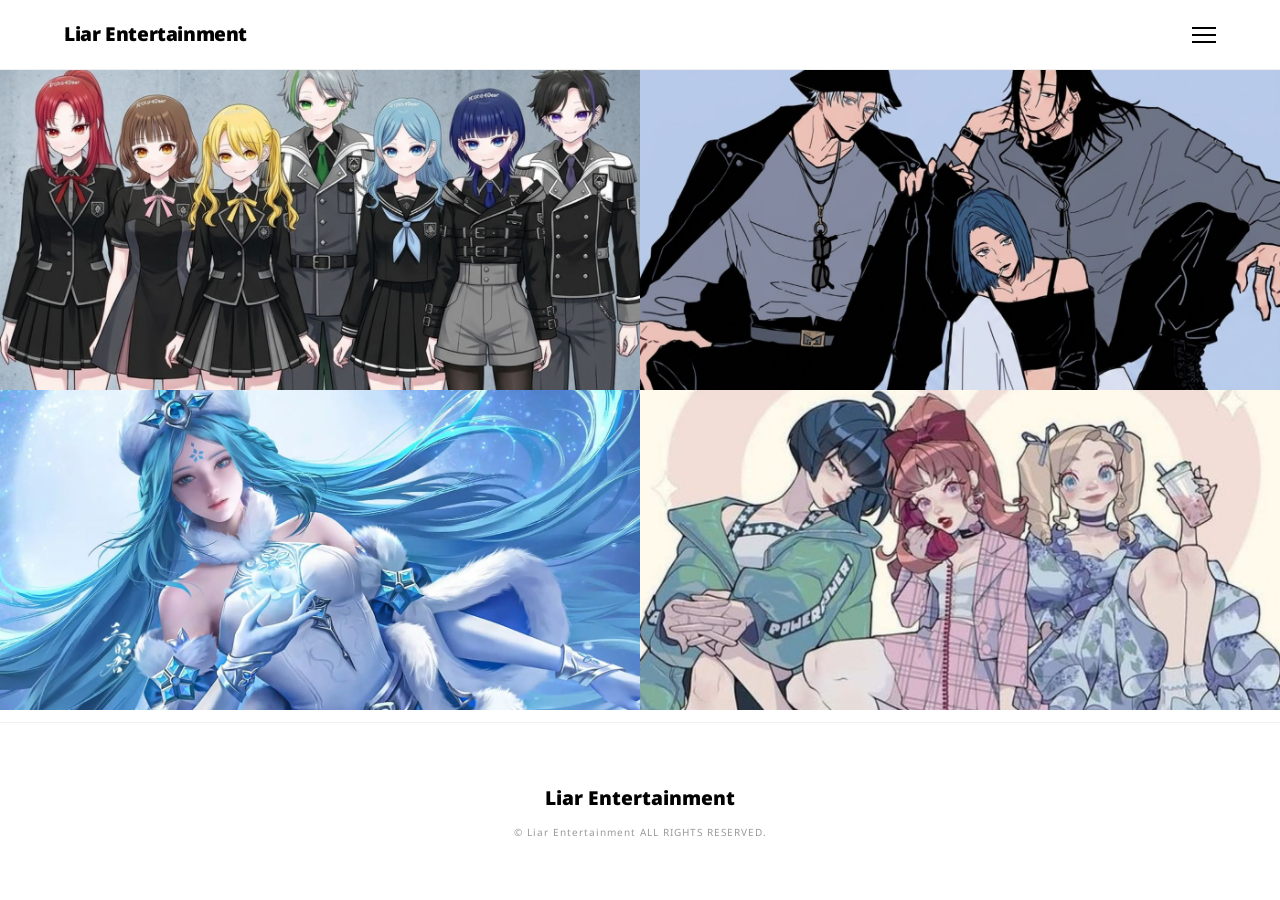
<file: index.html>
<!DOCTYPE html>
<html lang="ja">
<head>
    <meta charset="UTF-8"><meta name="viewport" content="width=device-width, initial-scale=1.0">
    <title>Liar Entertainment | Official</title>
    <link rel="stylesheet" href="style.css">
</head>
<body class="theme-index">
    <header>
        <a href="index.html" class="logo">Liar Entertainment</a>
        <div class="menu-trigger" id="menu-btn" onclick="toggleMenu()"><span></span><span></span><span></span></div>
    </header>

    <nav class="nav-overlay" id="nav-menu">
        <span class="nav-label">ARTIST LIST</span>
        <ul></ul>
    </nav>

    <main>
        <section id="index-artists" class="index-grid"></section>
    </main>

    <footer></footer>

    <script src="common.js"></script>
    <script src="data/god7ike.js"></script>
    <script src="data/lcr.js"></script>
    <script src="data/hayul.js"></script>
    <script src="data/v3.js"></script>
    <script>
        const grid = document.getElementById('index-artists');
        grid.innerHTML = Object.keys(allGroups).map(id => `
            <a href="artist.html?id=${id}" class="index-artist-box">
                <img src="${allGroups[id].banner}" alt="${allGroups[id].name}">
                <div class="index-artist-hover"><span class="index-hover-name">${allGroups[id].name}</span></div>
            </a>
        `).join('');
    </script>
</body>
</html>
</file>
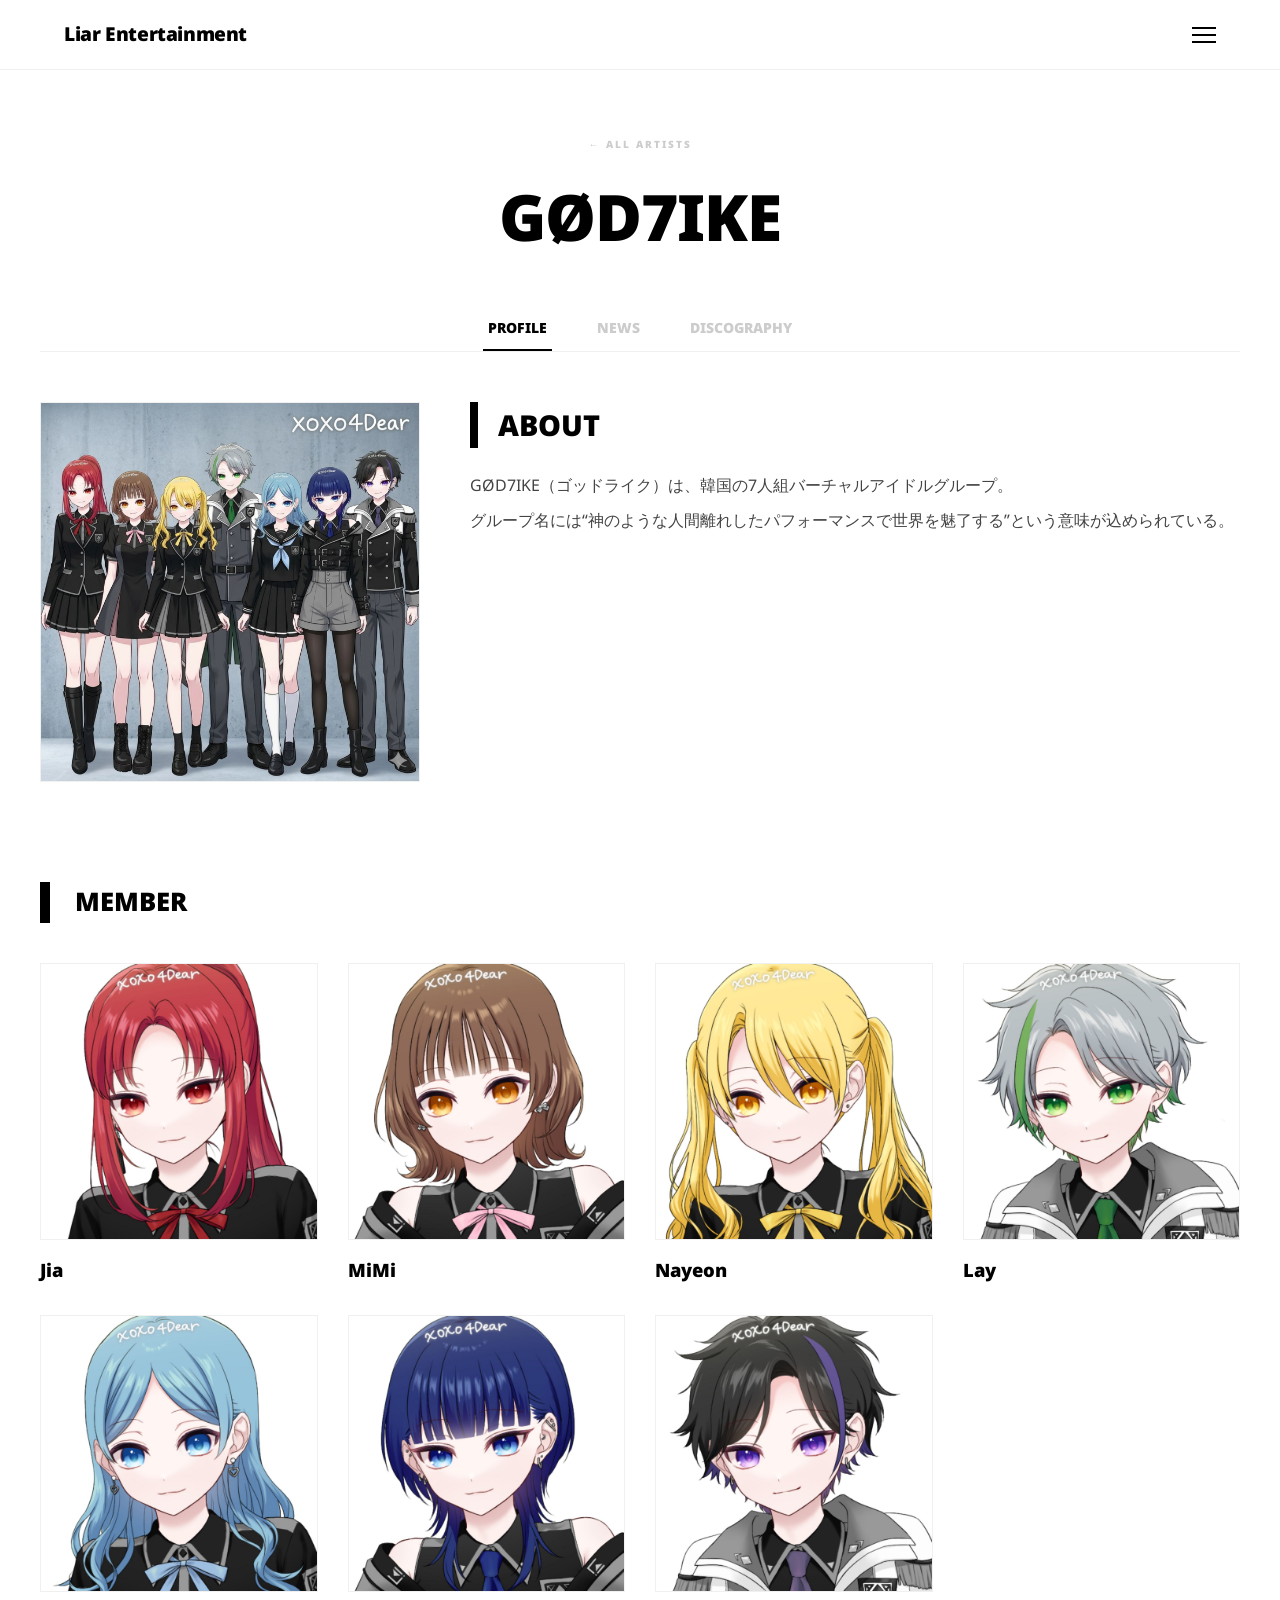
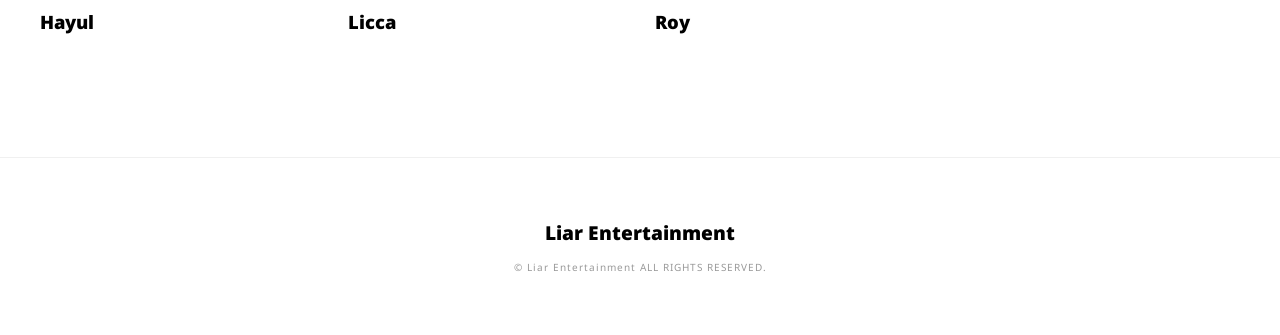
<file: artist.html>
<!DOCTYPE html>
<html lang="ja">
<head>
    <meta charset="UTF-8"><meta name="viewport" content="width=device-width, initial-scale=1.0">
    <title>Artist | Liar Entertainment</title>
    <link rel="stylesheet" href="style.css">
</head>
<body>
    <header>
        <a href="index.html" class="logo">Liar Entertainment</a>
        <div class="menu-trigger" id="menu-btn" onclick="toggleMenu()"><span></span><span></span><span></span></div>
    </header>

    <nav class="nav-overlay" id="nav-menu">
        <span class="nav-label">ARTIST LIST</span>
        <ul></ul>
    </nav>

    <main>
        <div class="hero-header">
            <a href="index.html" class="back-link">← ALL ARTISTS</a>
            <h1 id="group-name" class="artist-main-title">Artist</h1>
        </div>

        <div class="tab-container">
            <button onclick="switchTab('profile')" id="btn-profile" class="tab-btn active">Profile</button>
            <button onclick="switchTab('news')" id="btn-news" class="tab-btn">News</button>
            <button onclick="switchTab('disco')" id="btn-disco" class="tab-btn">Discography</button>
        </div>

        <div id="profile" class="content-section active">
            <div class="about-box">
                <img id="group-banner" src="">
                <div><h3>ABOUT</h3><p id="group-about"></p></div>
            </div>
            <div id="member-section-container">
                <h2 class="section-title">MEMBER</h2>
                <div id="member-grid" class="info-grid"></div>
            </div>
        </div>

        <div id="news" class="content-section">
            <h2 class="section-title">NEWS</h2>
            <div id="news-list-container" class="news-list"></div>
        </div>

        <div id="disco" class="content-section">
            <h2 class="section-title">DISCOGRAPHY</h2>
            <div id="disco-grid" class="info-grid"></div>
        </div>
    </main>

    <footer></footer>

    <script src="common.js"></script>
    <script src="data/god7ike.js"></script>
    <script src="data/lcr.js"></script>
    <script src="data/hayul.js"></script>
    <script src="data/v3.js"></script>
    <script>
        const params = new URLSearchParams(window.location.search);
        const groupId = params.get('id') || 'god7ike';
        const data = allGroups[groupId];

        if (data) {
            document.title = `${data.name} | Liar Entertainment`;
            document.getElementById('group-name').innerText = data.name;
            document.getElementById('group-banner').src = data.banner;
            document.getElementById('group-about').innerHTML = data.about.split('。').join('。<br>');

            if (!data.hasMemberSection) document.getElementById('member-section-container').style.display = 'none';

            // MEMBER (一覧では英語名のみ、クリックでフルネームのモーダルへ)
            document.getElementById('member-grid').innerHTML = (data.members || []).map((m, i) => {
                const englishName = m.name.split(' (')[0]; // 「 (」より前を抽出
                return `
                <div class="card ${data.clickableMembers ? '' : 'no-click'}" ${data.clickableMembers ? `onclick="openMemberModal('${groupId}', ${i})"` : ''}>
                    <div class="img-wrap"><img src="${m.img}"></div>
                    <p class="card-name">${englishName}</p>
                </div>`;
            }).join('');

            // DISCOGRAPHY
            document.getElementById('disco-grid').innerHTML = data.discography.map((d, i) => `
                <div class="card" onclick="openAlbumModal('${groupId}', ${i})">
                    <div class="img-wrap"><img src="${d.img}"></div>
                    <p class="card-name">${d.title}</p>
                </div>`).join('');

            // NEWS
            const nContainer = document.getElementById('news-list-container');
            const newsData = data.news || [];
            if (newsData.length === 0) {
                nContainer.innerHTML = '<p style="text-align:center; padding:40px; color:#ccc; font-weight:900;">NO NEWS AVAILABLE</p>';
            } else {
                nContainer.innerHTML = newsData.map(n => {
                    const tagMatch = n.title.match(/^\[(.*?)\]/);
                    const tag = tagMatch ? tagMatch[1] : 'INFO';
                    const title = n.title.replace(/^\[.*?\]\s*/, '');
                    return `
                    <div class="news-item">
                        <span class="news-date">${n.date}</span>
                        <div class="news-tag-wrap"><span class="news-tag">${tag}</span></div>
                        <span class="news-title">${title}</span>
                    </div>`;
                }).join('');
            }
        }
    </script>
</body>
</html>
</file>
<file: style.css>
/* --- Liar Entertainment Master Style Ver.63.0 --- */

/* フォント読み込み設定：GitHubのパスに合わせる */
@font-face {
    font-family: 'Noto Sans JP Custom';
    src: url('font/noto-sans/NotoSans-Regular.ttf') format('truetype');
    font-weight: 400;
}
@font-face {
    font-family: 'Noto Sans JP Custom';
    src: url('font/noto-sans/NotoSans-Black.ttf') format('truetype');
    font-weight: 900;
}

html { scroll-behavior: smooth; }
* { margin: 0; padding: 0; box-sizing: border-box; }

body { 
    background-color: #ffffff; color: #000000; 
    /* 全体をNoto Sans JP Customに統一 */
    font-family: 'Noto Sans JP Custom', sans-serif; 
    line-height: 1.6; overflow-x: hidden;
    display: flex; flex-direction: column; min-height: 100vh;
}

/* 全ての要素でフォントを継承させる */
button, input, select, textarea, a {
    font-family: inherit;
}

main { flex: 1; width: 100%; max-width: 1240px; margin: 0 auto; padding: 0 20px 120px; }
.theme-index main { max-width: none; padding: 0; }

header {
    width: 100%; height: 70px; padding: 0 5%;
    display: flex; justify-content: space-between; align-items: center;
    position: sticky; top: 0; z-index: 9000;
    background: rgba(255, 255, 255, 0.95); backdrop-filter: blur(10px);
    border-bottom: 1px solid #f0f0f0;
}
header .logo { font-size: 1.2rem; text-decoration: none; color: #000; font-weight: 900; letter-spacing: -0.02em; }

.menu-trigger { position: relative; width: 24px; height: 16px; cursor: pointer; z-index: 10000; }
.menu-trigger span { position: absolute; left: 0; width: 100%; height: 2px; background: #000; transition: 0.4s; }
.menu-trigger span:nth-child(1) { top: 0; }
.menu-trigger span:nth-child(2) { top: 7px; }
.menu-trigger span:nth-child(3) { top: 14px; }
.menu-trigger.active span:nth-child(1) { transform: translateY(7px) rotate(45deg); }
.menu-trigger.active span:nth-child(2) { opacity: 0; }
.menu-trigger.active span:nth-child(3) { transform: translateY(-10px) rotate(-45deg); }

.nav-overlay {
    position: fixed; top: 0; left: 0; width: 100%; height: 100vh;
    background: rgba(255, 255, 255, 0.98); transition: 0.5s;
    z-index: 8500; display: flex; flex-direction: column; 
    align-items: center; justify-content: flex-start;
    padding-top: 15vh;
    visibility: hidden; opacity: 0; text-align: center;
}
.nav-overlay.open { visibility: visible; opacity: 1; }
.nav-label { font-size: 10px; color: #ccc; letter-spacing: 5px; font-weight: 900; margin-bottom: 30px; display: block; }
.nav-overlay ul { list-style: none; padding: 0; margin: 0; }
.nav-overlay ul li { margin: 20px 0; }
.nav-overlay ul li a { text-decoration: none; font-size: 2rem; font-weight: 900; color: #000; text-transform: none; }

.index-grid { display: grid; grid-template-columns: repeat(2, 1fr); width: 100%; gap: 0; }
.index-artist-box { position: relative; width: 100%; aspect-ratio: 2 / 1; overflow: hidden; display: block; }
.index-artist-box img { width: 100%; height: 100%; object-fit: cover; object-position: center 28%; transition: 0.8s ease-in-out; }
.index-artist-hover { position: absolute; inset: 0; background-color: rgba(0,0,0,0.6); display: flex; align-items: center; justify-content: center; opacity: 0; transition: 0.4s; }
.index-artist-box:hover .index-artist-hover { opacity: 1; }
.index-artist-box:hover img { transform: scale(1.05); }
.index-hover-name { color: #fff; font-weight: 900; font-size: 2rem; letter-spacing: 0.1em; text-transform: none; }

.hero-header { text-align: center; padding: 60px 20px 30px; }
.back-link { font-size: 10px; color: #ccc; text-decoration: none; font-weight: 900; letter-spacing: 2px; }
.artist-main-title { font-weight: 900; font-size: clamp(2.2rem, 8vw, 4rem); margin: 10px 0 20px; text-transform: none; letter-spacing: -0.02em; }

.tab-container { display: flex; justify-content: center; gap: 40px; margin-bottom: 50px; border-bottom: 1px solid #f0f0f0; }
.tab-btn { font-size: 14px; font-weight: 900; color: #ccc; border: none; background: none; padding: 0 5px 12px; cursor: pointer; border-bottom: 2px solid transparent; text-transform: uppercase; transition: 0.3s; }
.tab-btn.active { color: #000; border-bottom-color: #000; }

.content-section { display: none; }
.content-section.active { display: block; animation: fadeIn 0.6s ease; }
@keyframes fadeIn { from { opacity: 0; transform: translateY(10px); } to { opacity: 1; transform: translateY(0); } }

.about-box { display: flex; gap: 50px; align-items: flex-start; margin-bottom: 100px; }
.about-box img { width: 380px; aspect-ratio: 1/1; object-fit: cover; border: 1px solid #f0f0f0; }
.about-box h3 { font-weight: 900; font-size: 1.8rem; margin-bottom: 20px; border-left: 8px solid #000; padding-left: 20px; }
.about-box p { font-size: 1rem; line-height: 2.2; color: #444; }

.section-title { font-weight: 900; font-size: 1.6rem; margin-bottom: 40px; border-left: 10px solid #000; padding-left: 25px; text-transform: none; }

.news-list { width: 100%; border-top: 1px solid #000; }
.news-item { display: grid; grid-template-columns: 120px 100px 1fr; align-items: center; padding: 25px 15px; border-bottom: 1px solid #f0f0f0; transition: 0.2s; }
.news-item:hover { background: #fafafa; }
.news-date { font-weight: 900; font-size: 0.8rem; color: #999; letter-spacing: 0.05em; }
.news-tag { font-size: 10px; font-weight: 900; padding: 3px 10px; border: 1px solid #000; border-radius: 2px; text-align: center; display: inline-block; }
.news-title { font-weight: 700; font-size: 1rem; color: #222; padding-left: 15px; }

.custom-player { background: #111; color: #fff; padding: 40px 30px; margin-bottom: 1px; text-align: center; }
.play-pause-btn { background: #fff; border: none; color: #000; width: 60px; height: 60px; border-radius: 50%; cursor: pointer; font-size: 1.2rem; transition: 0.3s; display: inline-flex; align-items: center; justify-content: center; }
.play-pause-btn:hover { transform: scale(1.1); background: #eee; }
.seek-bar-container { width: 100%; height: 5px; background: #333; margin: 25px 0 10px; cursor: pointer; position: relative; }
.seek-bar-fill { height: 100%; background: #fff; width: 0%; transition: width 0.1s linear; }
.player-time { font-size: 11px; font-weight: 900; color: #777; display: flex; justify-content: space-between; }

.playlist-container { background: #f9f9f9; max-height: 300px; overflow-y: auto; text-align: left; border-bottom: 1px solid #eee; }
.track-item { display: flex; align-items: center; padding: 18px 25px; cursor: pointer; border-bottom: 1px solid #eee; transition: 0.2s; }
.track-item:hover { background: #f0f0f0; }
.track-item.active { background: #fff; border-left: 5px solid #000; padding-left: 20px; }
.track-num { font-size: 10px; font-weight: 900; width: 30px; color: #bbb; }
.track-name { font-size: 14px; font-weight: 700; color: #000; }

.info-grid { display: grid; grid-template-columns: repeat(4, 1fr); gap: 30px; width: 100%; }
.card { cursor: pointer; }
.card.no-click { cursor: default; }
.img-wrap { width: 100%; aspect-ratio: 1 / 1; overflow: hidden; border: 1px solid #f0f0f0; margin-bottom: 15px; background: #f9f9f9; }
.img-wrap img { width: 100%; height: 100%; object-fit: cover; transition: 0.5s; }
.card:not(.no-click):hover img { transform: scale(1.08); }
.card-name { font-weight: 900; font-size: 1.15rem; text-transform: none; }

.modal { 
    position: fixed; top: 0; left: 0; width: 100%; height: 100vh; 
    background: rgba(255,255,255,0.98); z-index: 11000; 
    display: none; justify-content: center; 
    align-items: flex-start;
    padding-top: 10vh;
}
.modal.active { display: flex; }
.modal-content { width: 95%; max-width: 500px; position: relative; animation: modalUp 0.4s ease; }
@keyframes modalUp { from { opacity: 0; transform: translateY(30px); } to { opacity: 1; transform: translateY(0); } }
.modal-close { position: absolute; top: -60px; right: 0; font-size: 3rem; cursor: pointer; font-weight: 300; }
.modal-main-title { font-weight: 900; font-size: 1.8rem; margin-bottom: 20px; text-transform: none; text-align: center; }
.modal-img { width: 280px; aspect-ratio: 1/1; object-fit: cover; margin: 0 auto 25px; border: 1px solid #f0f0f0; display: block; box-shadow: 0 10px 30px rgba(0,0,0,0.1); }

footer { padding: 60px 0; border-top: 1px solid #f0f0f0; text-align: center; margin-top: auto; }
.f-logo { font-size: 1.2rem; color: #000; font-weight: 900; margin-bottom: 10px; }
.f-copy { font-size: 10px; color: #999; letter-spacing: 0.1em; text-transform: none; }

@media (max-width: 768px) {
    header { height: 60px; }
    .index-grid { grid-template-columns: 1fr; }
    .index-artist-box { aspect-ratio: 3 / 2; }
    .nav-overlay { padding-top: 20vh; }
    .about-box { flex-direction: column; gap: 30px; margin-bottom: 60px; }
    .about-box img { width: 100%; }
    .info-grid { grid-template-columns: repeat(2, 1fr); gap: 20px; }
    .news-item { grid-template-columns: 85px 80px 1fr; padding: 20px 10px; }
    .modal-content { max-height: 85vh; overflow-y: auto; padding-top: 20px; }
    .modal-close { top: 0; right: 10px; font-size: 2.5rem; }
}
</file>
